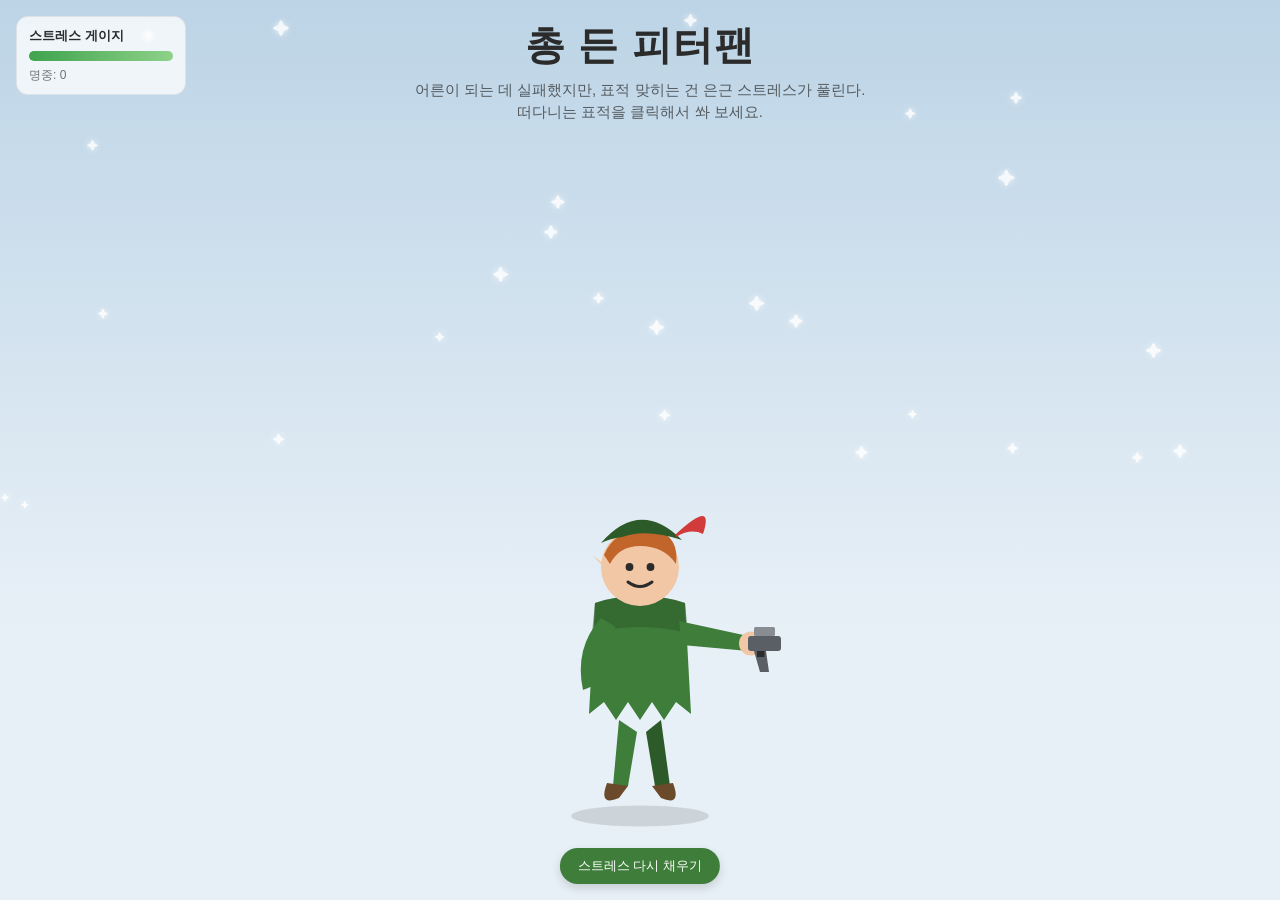
<file: peter-pan-gunning/index.html>
<!DOCTYPE html>
<html lang="ko">
<head>
<meta charset="UTF-8">
<meta name="viewport" content="width=device-width, initial-scale=1.0">
<!-- 작성자: 업무천재 고주무관 -->
<meta name="author" content="업무천재 고주무관">
<title>총 든 피터팬</title>
<style>
  :root{
    /* 라이트 기준 팔레트만 사용 (다크모드 미적용) */
    --sky-top:#bcd4e6;
    --sky-bottom:#e8f0f7;
    --pan-green:#3f7d3a;
    --pan-green-dark:#2c5a28;
    --skin:#f1c7a5;
    --hair:#c1652a;
    --feather:#d23b3b;
    --steel:#5a5f66;
    --steel-light:#888d94;
    --ink:#2b2b2b;
  }
  *{box-sizing:border-box;}
  html,body{margin:0;height:100%;}
  body{
    font-family:"Segoe UI","Apple SD Gothic Neo","Malgun Gothic",sans-serif;
    background:linear-gradient(180deg,var(--sky-top) 0%,var(--sky-bottom) 70%);
    color:var(--ink);
    min-height:100vh;
    overflow:hidden;
    -webkit-user-select:none; user-select:none;
  }

  /* 무대: 표적과 캐릭터가 같이 놓이는 영역 */
  .stage{
    position:relative;
    width:100%;
    height:100vh;
    overflow:hidden;
  }

  /* 상단 타이틀/대사 카드 */
  .caption{
    position:absolute; top:18px; left:50%;
    transform:translateX(-50%);
    text-align:center; z-index:5;
    pointer-events:none;
  }
  .caption h1{
    margin:0; font-size:clamp(22px,5vw,40px);
    letter-spacing:1px;
  }
  .caption p{
    margin:6px 0 0; font-size:clamp(12px,2.6vw,15px);
    opacity:.72; line-height:1.45;
  }

  /* 스트레스 게이지 (좌상단 HUD) */
  .hud{
    position:absolute; top:16px; left:16px; z-index:6;
    background:rgba(255,255,255,.75);
    border:1px solid rgba(0,0,0,.08);
    border-radius:12px; padding:10px 12px;
    font-size:12px; backdrop-filter:blur(2px);
    min-width:170px;
  }
  .hud b{display:block;margin-bottom:6px;font-size:13px;}
  .bar{height:10px;background:#d9dee4;border-radius:6px;overflow:hidden;}
  .bar > i{
    display:block;height:100%;width:100%;
    background:linear-gradient(90deg,#3fa34d,#8ed18a);
    transition:width .35s ease;
  }
  .hud .hit{margin-top:6px;opacity:.65;}

  /* 부유하는 별 배경 (네버랜드 분위기) */
  .star{position:absolute;color:#fff;opacity:.85;
    text-shadow:0 0 6px rgba(255,255,255,.8);
    font-size:14px;animation:twinkle 3s ease-in-out infinite;}
  @keyframes twinkle{0%,100%{opacity:.25;}50%{opacity:.9;}}

  /* 피터팬: 공중에 떠 있음 = '어른이 되지 못함'의 시각화 */
  .pan{
    position:absolute; bottom:8vh; left:50%;
    width:clamp(180px,40vw,300px);
    transform:translateX(-50%);
    animation:hover 3.2s ease-in-out infinite;
    z-index:4;
  }
  @keyframes hover{
    0%,100%{transform:translateX(-50%) translateY(0) rotate(-1deg);}
    50%{transform:translateX(-50%) translateY(-22px) rotate(1deg);}
  }
  /* 총구 화염: 발사 시 잠깐 보임 */
  .muzzle{opacity:0;transform-origin:center;}
  .pan.firing .muzzle{animation:flash .18s ease-out;}
  @keyframes flash{0%{opacity:0;transform:scale(.4);}40%{opacity:1;transform:scale(1.1);}100%{opacity:0;transform:scale(.6);}}
  /* 발사 반동: 캐릭터가 살짝 뒤로 밀림 */
  .pan.firing{animation:recoil .18s ease-out;}
  @keyframes recoil{0%{transform:translateX(-50%) translateX(0);}30%{transform:translateX(-50%) translateX(-10px) rotate(-2deg);}100%{transform:translateX(-50%) translateX(0);}}

  /* 표적: 클릭(=사격) 대상 */
  .target{
    position:absolute; width:54px; height:54px;
    cursor:crosshair; z-index:3;
    will-change:transform;
  }
  .target.pop{animation:pop .3s ease-out forwards;}
  @keyframes pop{0%{transform:scale(1);opacity:1;}100%{transform:scale(1.6);opacity:0;}}

  .reset{
    position:absolute;bottom:16px;left:50%;transform:translateX(-50%);
    z-index:6;border:none;border-radius:20px;padding:9px 18px;
    background:var(--pan-green);color:#fff;font-size:13px;cursor:pointer;
    box-shadow:0 4px 10px rgba(0,0,0,.15);
  }
  .reset:active{transform:translateX(-50%) translateY(1px);}
</style>
</head>
<body>
  <div class="stage" id="stage">
    <div class="caption">
      <h1>총 든 피터팬</h1>
      <p>어른이 되는 데 실패했지만, 표적 맞히는 건 은근 스트레스가 풀린다.<br>떠다니는 표적을 클릭해서 쏴 보세요.</p>
    </div>

    <div class="hud">
      <b>스트레스 게이지</b>
      <div class="bar"><i id="barFill"></i></div>
      <div class="hit">명중: <span id="hitCount">0</span></div>
    </div>

    <!-- 피터팬 + 가스건 (전부 인라인 SVG 도형으로 직접 조립) -->
    <svg class="pan" id="pan" viewBox="0 0 200 260" xmlns="http://www.w3.org/2000/svg" aria-label="총 든 피터팬">
      <!-- 그림자 (지면에 닿지 않음 = 부유 강조) -->
      <ellipse cx="100" cy="252" rx="46" ry="7" fill="rgba(0,0,0,.12)"/>

      <!-- 다리(초록 타이츠) -->
      <path d="M86 188 L82 232 L92 232 L98 196 Z" fill="var(--pan-green)"/>
      <path d="M114 188 L120 232 L110 232 L104 196 Z" fill="var(--pan-green-dark)"/>
      <!-- 뾰족 신발 -->
      <path d="M78 230 Q72 246 86 240 L92 232 Z" fill="#6b4a2b"/>
      <path d="M122 230 Q128 246 114 240 L108 232 Z" fill="#6b4a2b"/>

      <!-- 몸통(지그재그 밑단 튜닉) -->
      <path d="M70 110 Q100 100 130 110 L134 184
               L124 176 L116 188 L108 176 L100 188
               L92 176 L84 188 L76 176 L66 184 Z"
            fill="var(--pan-green)"/>
      <path d="M70 110 Q100 100 130 110 L132 130 Q100 122 68 130 Z"
            fill="var(--pan-green-dark)" opacity=".5"/>

      <!-- 왼팔(몸 쪽) -->
      <path d="M74 120 Q56 140 62 168 L72 164 Q70 142 84 126 Z" fill="var(--pan-green)"/>
      <!-- 오른팔: 총을 겨눔(수평으로 뻗음) -->
      <path d="M126 122 L172 132 L172 142 L128 138 Z" fill="var(--pan-green)"/>
      <circle cx="174" cy="137" r="8" fill="var(--skin)"/><!-- 손 -->

      <!-- 가스건(블로우백 권총 실루엣) -->
      <g>
        <rect x="176" y="126" width="14" height="6" rx="1" fill="var(--steel-light)"/><!-- 슬라이드 -->
        <rect x="172" y="132" width="22" height="10" rx="2" fill="var(--steel)"/><!-- 프레임 -->
        <path d="M176 142 L180 156 L186 156 L184 142 Z" fill="var(--steel)"/><!-- 그립 -->
        <rect x="178" y="142" width="5" height="4" fill="var(--ink)"/><!-- 트리거 가드 -->
        <!-- 총구 화염 -->
        <g class="muzzle">
          <polygon points="194,137 210,131 204,137 210,143" fill="#ffcf3a"/>
          <polygon points="194,137 206,135 202,137 206,139" fill="#ff7a1a"/>
        </g>
      </g>

      <!-- 머리 -->
      <circle cx="100" cy="86" r="26" fill="var(--skin)"/>
      <!-- 귀(요정 느낌, 뾰족) -->
      <path d="M76 84 L68 78 L78 88 Z" fill="var(--skin)"/>
      <!-- 머리카락 -->
      <path d="M76 78 Q84 58 112 62 Q126 66 124 84 Q116 72 100 72 Q86 72 80 84 Z" fill="var(--hair)"/>
      <!-- 눈/코/미소 -->
      <circle cx="93" cy="86" r="2.6" fill="var(--ink)"/>
      <circle cx="107" cy="86" r="2.6" fill="var(--ink)"/>
      <path d="M92 96 Q100 102 108 96" stroke="var(--ink)" stroke-width="2" fill="none" stroke-linecap="round"/>

      <!-- 모자(깃털 달린 초록 캡) -->
      <path d="M74 70 Q100 40 128 68 Q104 60 88 66 Q80 67 74 70 Z" fill="var(--pan-green-dark)"/>
      <path d="M124 64 Q150 40 142 64 Q134 60 124 66 Z" fill="var(--feather)"/><!-- 빨간 깃털 -->
    </svg>

    <button class="reset" id="resetBtn">스트레스 다시 채우기</button>
  </div>

<script>
/* ── 상태값 ── */
const STAGE   = document.getElementById('stage');
const PAN     = document.getElementById('pan');
const BAR     = document.getElementById('barFill');
const HITSPAN = document.getElementById('hitCount');
let stress = 100;   // 0이 되면 "완전히 풀림"
let hits   = 0;
const MAX_TARGETS = 6;

/* 별 배경 깔기 */
(function seedStars(){
  for(let i=0;i<26;i++){
    const s=document.createElement('div');
    s.className='star'; s.textContent='✦';
    s.style.left=Math.random()*100+'%';
    s.style.top =Math.random()*60+'%';
    s.style.animationDelay=(Math.random()*3)+'s';
    s.style.fontSize=(8+Math.random()*10)+'px';
    STAGE.appendChild(s);
  }
})();

/* 표적 1개 생성: 좌→우로 부유하며 떠다님 */
function spawnTarget(){
  const t=document.createElement('div');
  t.className='target';
  // 동심원 표적을 SVG로 그림
  t.innerHTML=`<svg viewBox="0 0 54 54">
      <circle cx="27" cy="27" r="26" fill="#fff" stroke="#c0392b" stroke-width="2"/>
      <circle cx="27" cy="27" r="18" fill="#c0392b"/>
      <circle cx="27" cy="27" r="11" fill="#fff"/>
      <circle cx="27" cy="27" r="5"  fill="#c0392b"/>
    </svg>`;
  const top = 90 + Math.random()*(window.innerHeight*0.55);
  t.style.top = top+'px';
  t.style.left = '-60px';

  // 드리프트 애니메이션 (각 표적마다 속도 랜덤)
  const dur = 6000 + Math.random()*5000;
  const drift = t.animate(
    [{transform:'translateX(0) translateY(0)'},
     {transform:`translateX(${window.innerWidth+120}px) translateY(${-30+Math.random()*60}px)`}],
    {duration:dur, easing:'linear'}
  );
  drift.onfinish = ()=>{ t.remove(); }; // 화면 밖으로 나가면 제거

  // 클릭(=사격)
  t.addEventListener('click', ()=>{
    fire();
    t.classList.add('pop');
    hits++; HITSPAN.textContent=hits;
    stress = Math.max(0, stress-8);
    BAR.style.width = stress+'%';
    setTimeout(()=>t.remove(), 300);
  });

  STAGE.appendChild(t);
}

/* 발사 연출: 반동 + 총구 화염 */
function fire(){
  PAN.classList.remove('firing');
  void PAN.offsetWidth;           // 리플로우 강제 → 애니메이션 재시작
  PAN.classList.add('firing');
}

/* 표적 개수 유지 루프 */
setInterval(()=>{
  const cur=document.querySelectorAll('.target').length;
  if(cur<MAX_TARGETS) spawnTarget();
}, 900);

/* 리셋 */
document.getElementById('resetBtn').addEventListener('click', ()=>{
  stress=100; hits=0;
  BAR.style.width='100%'; HITSPAN.textContent='0';
});

/* 초기 표적 몇 개 미리 깔기 */
for(let i=0;i<3;i++) setTimeout(spawnTarget, i*400);
</script>
</body>
</html>
</file>
